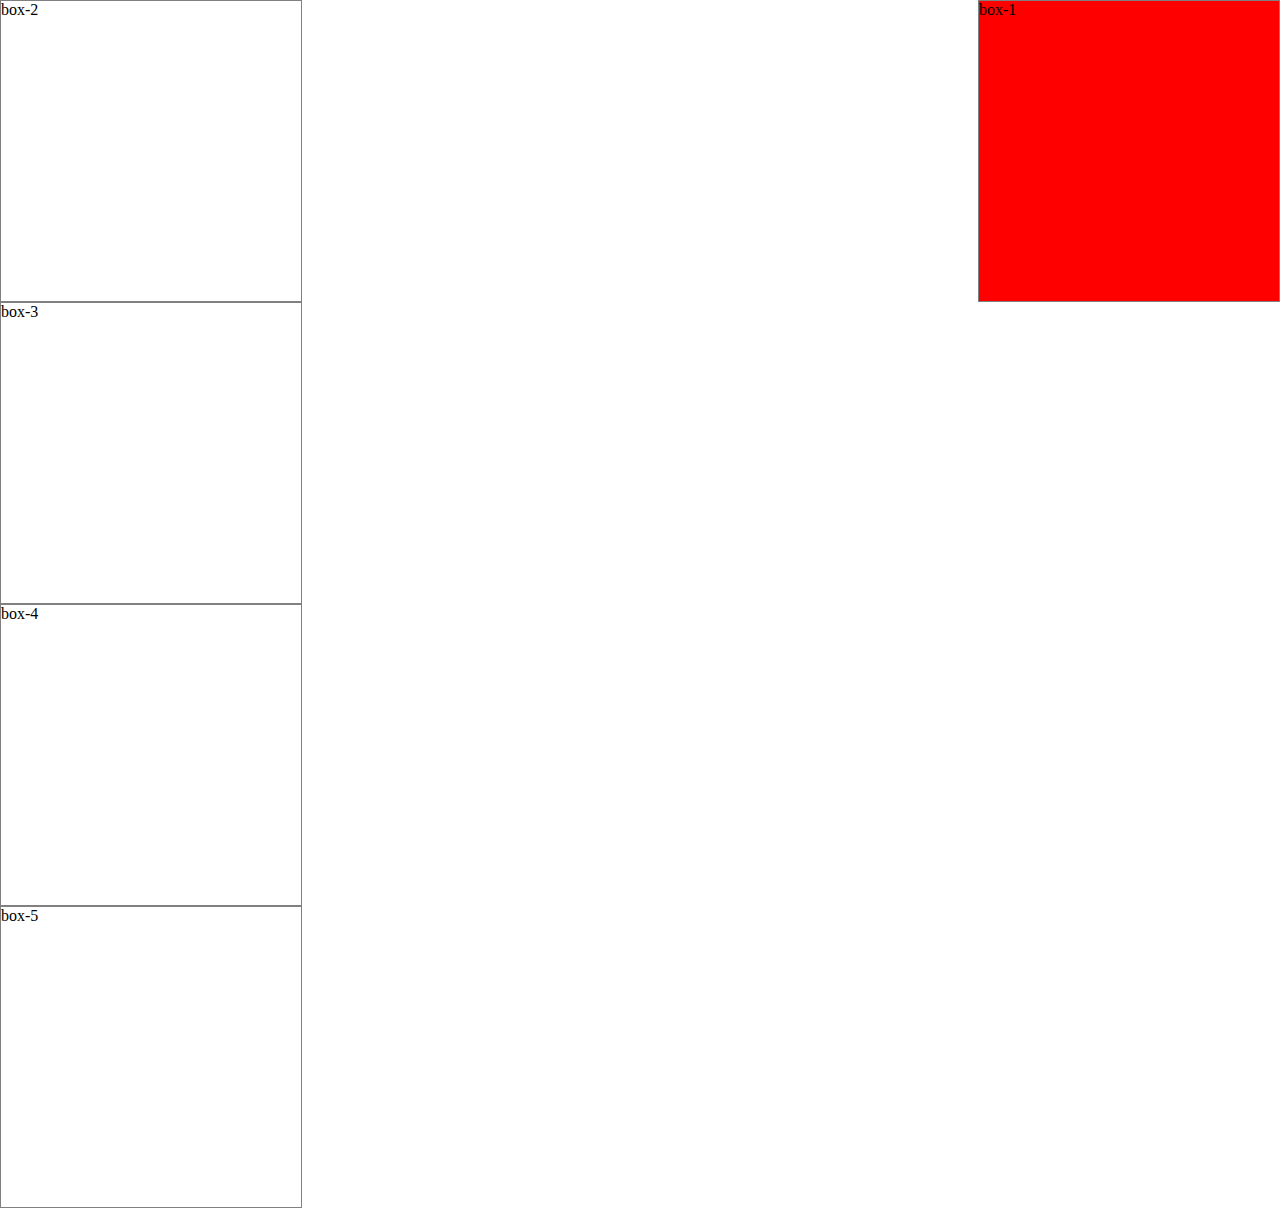
<file: Code/1.CSS/10 . position/index.html>
<!DOCTYPE html>
<html lang="en">
  <head>
    <meta charset="UTF-8" />
    <meta name="viewport" content="width=device-width, initial-scale=1.0" />
    <link rel="stylesheet" href="style.css" />
    <title>Position</title>
  </head>
  <body>
    <div class="box-1">box-1</div>
    <div class="box-2">box-2</div>
    <div class="box-3">box-3</div>
    <div class="box-4">box-4</div>
    <div class="box-5">box-5</div>
  </body>
</html>
</file>
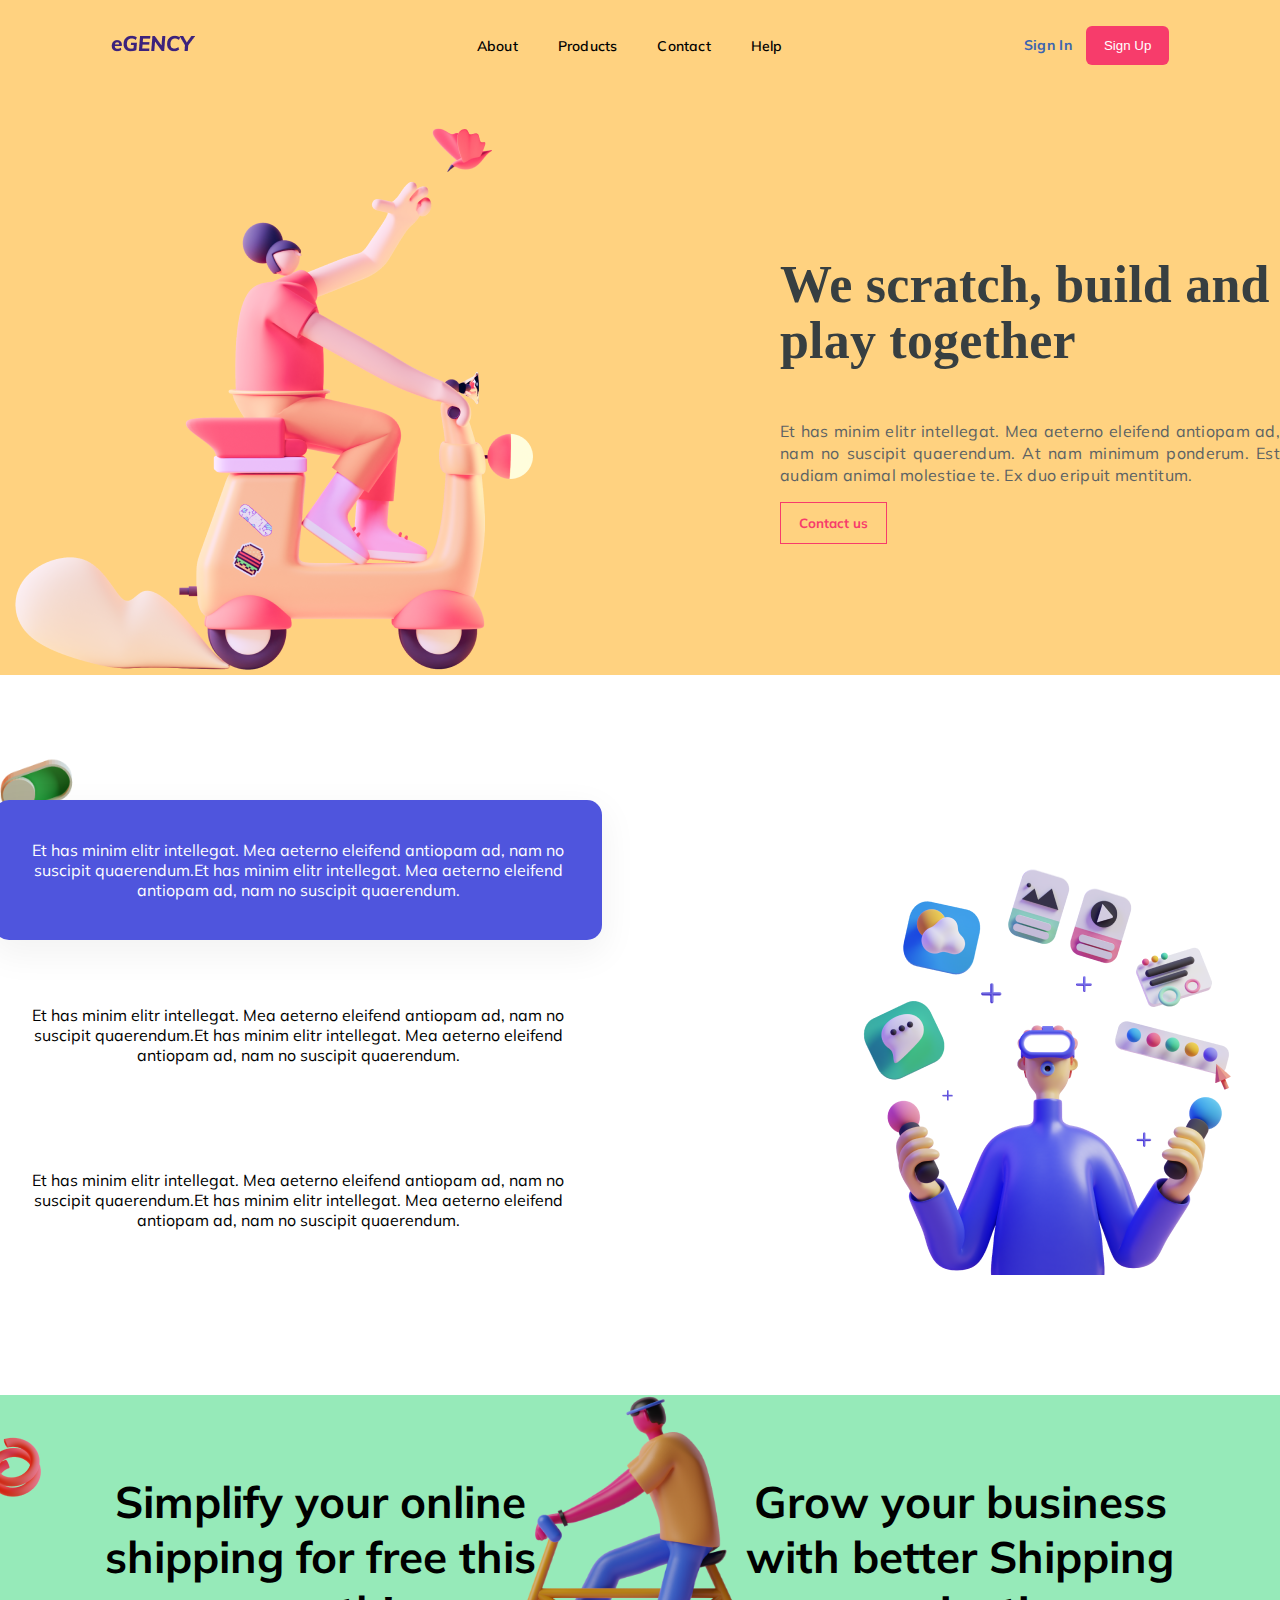
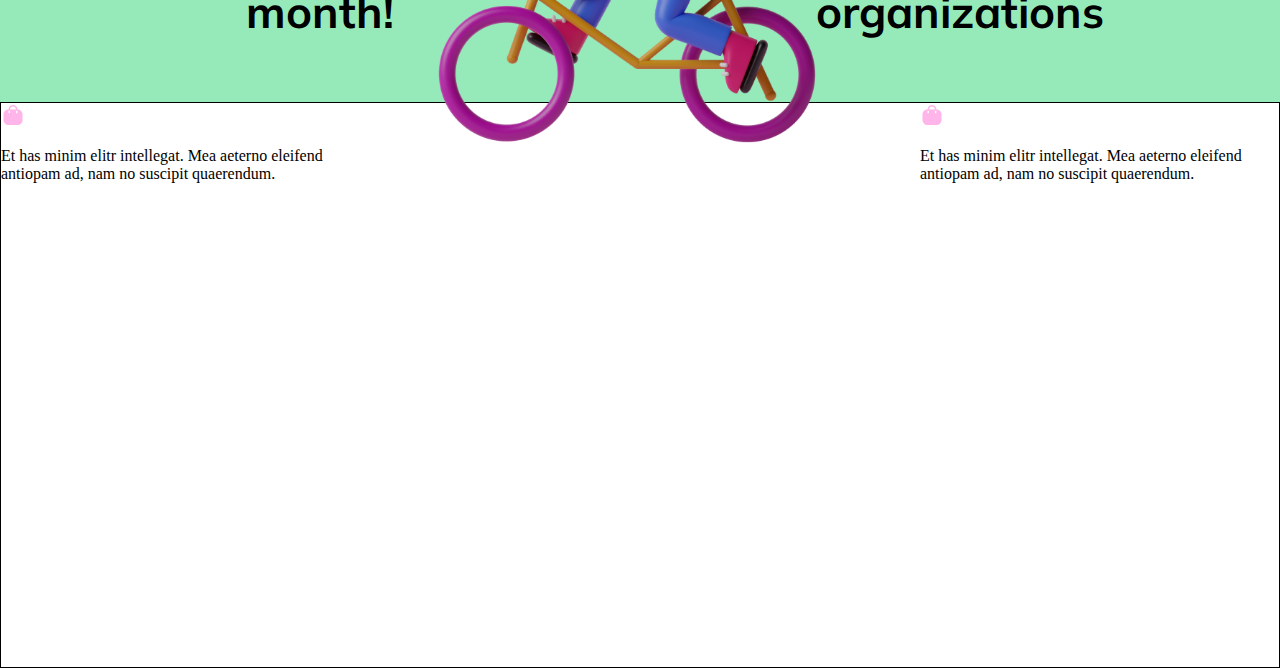
<file: Code/1.CSS/11. Agency Landing Page/index.html>
<!DOCTYPE html>
<html lang="en">
  <head>
    <meta charset="UTF-8" />
    <meta name="viewport" content="width=device-width, initial-scale=1.0" />
    <title>eGENCY</title>
    <link rel="stylesheet" href="style.css" />
  </head>
  <body>
    <!-- start hero section  -->
    <div class="hero-section">
      <div class="up">
        <div class="logo">
          <img src="./img/eGENCY.png" alt="logo" />
        </div>
        <div class="nav-items">
          <ul>
            <li>About</li>
            <li>Products</li>
            <li>Contact</li>
            <li>Help</li>
          </ul>
        </div>
        <div class="buttons">
          <span> Sign In</span>
          <button>Sign Up</button>
        </div>
      </div>
      <div class="bottom">
        <div class="img-chunk">
          <img src="./img/Saly-3.png" alt="hero-img" />
        </div>
        <div class="text-chunk">
          <h1>We scratch, build and play together</h1>
          <p>
            Et has minim elitr intellegat. Mea aeterno eleifend antiopam ad, nam
            no suscipit quaerendum. At nam minimum ponderum. Est audiam animal
            molestiae te. Ex duo eripuit mentitum.
          </p>
          <button>Contact us</button>
        </div>
      </div>
    </div>
    <!-- end hero section  -->
    <!-- start feature section -->
    <div class="feature-section">
      <div class="text-aria">
        <div class="text-block">
          Et has minim elitr intellegat. Mea aeterno eleifend antiopam ad, nam
          no suscipit quaerendum.Et has minim elitr intellegat. Mea aeterno
          eleifend antiopam ad, nam no suscipit quaerendum.
        </div>
        <div class="text-block">
          Et has minim elitr intellegat. Mea aeterno eleifend antiopam ad, nam
          no suscipit quaerendum.Et has minim elitr intellegat. Mea aeterno
          eleifend antiopam ad, nam no suscipit quaerendum.
        </div>
        <div class="text-block">
          Et has minim elitr intellegat. Mea aeterno eleifend antiopam ad, nam
          no suscipit quaerendum.Et has minim elitr intellegat. Mea aeterno
          eleifend antiopam ad, nam no suscipit quaerendum.
        </div>
      </div>
      <div class="fr-img-section">
        <img src="./img/1 1.png" alt="feature img" />
      </div>
    </div>
    <!-- end feature section  -->
    <!-- offer section -->
    <div class="title-section">
      <h1>Simplify your online shipping for free this month!</h1>
      <h1>Grow your business with better Shipping organizations</h1>
    </div>
    <div class="offer-section">
      <div class="ofr-upsec">
        <div class="ofr-text-block">
          <img src="./img/Bag 2.png" alt="block icon" />
          <p>
            Et has minim elitr intellegat. Mea aeterno eleifend antiopam ad, nam
            no suscipit quaerendum.
          </p>
        </div>
        <div class="img-section">
          <img src="./img//Saly-5.png" alt="saly img" />
        </div>
        <div class="ofr-text-block">
          <img src="./img/Bag 2.png" alt="block icon" />
          <p>
            Et has minim elitr intellegat. Mea aeterno eleifend antiopam ad, nam
            no suscipit quaerendum.
          </p>
        </div>
      </div>
    </div>
  </body>
</html>
</file>
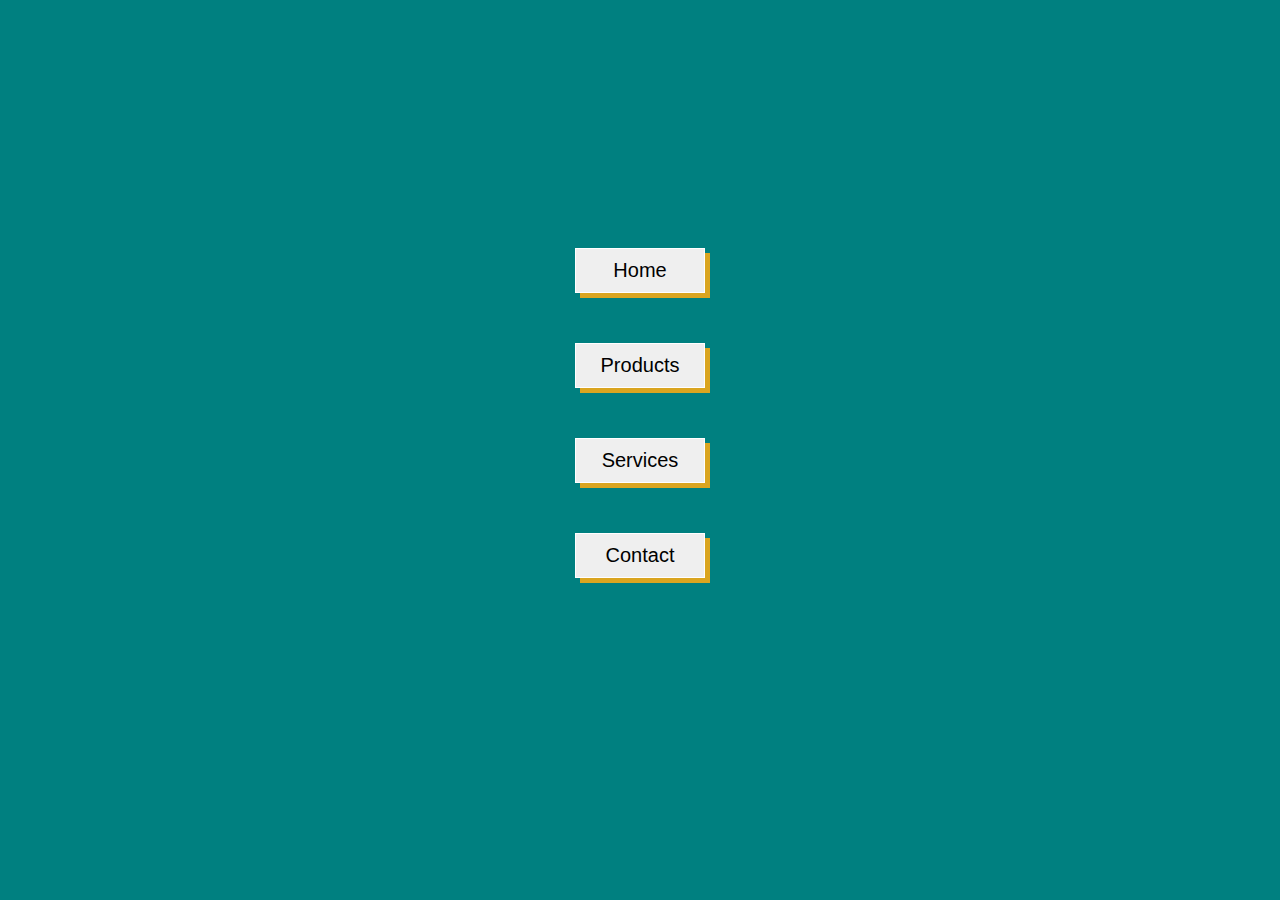
<file: Code/1.CSS/3.shadow button/index.html>
<!DOCTYPE html>
<html lang="en">
  <head>
    <meta charset="UTF-8" />
    <meta name="viewport" content="width=device-width, initial-scale=1.0" />
    <link rel="stylesheet" href="style.css" />
    <title>Shadow Buttons</title>
  </head>
  <body>
    <div class="button_container">
      <button>Home</button>
      <button>Products</button>
      <button>Services</button>
      <button>Contact</button>
    </div>
  </body>
</html>
</file>
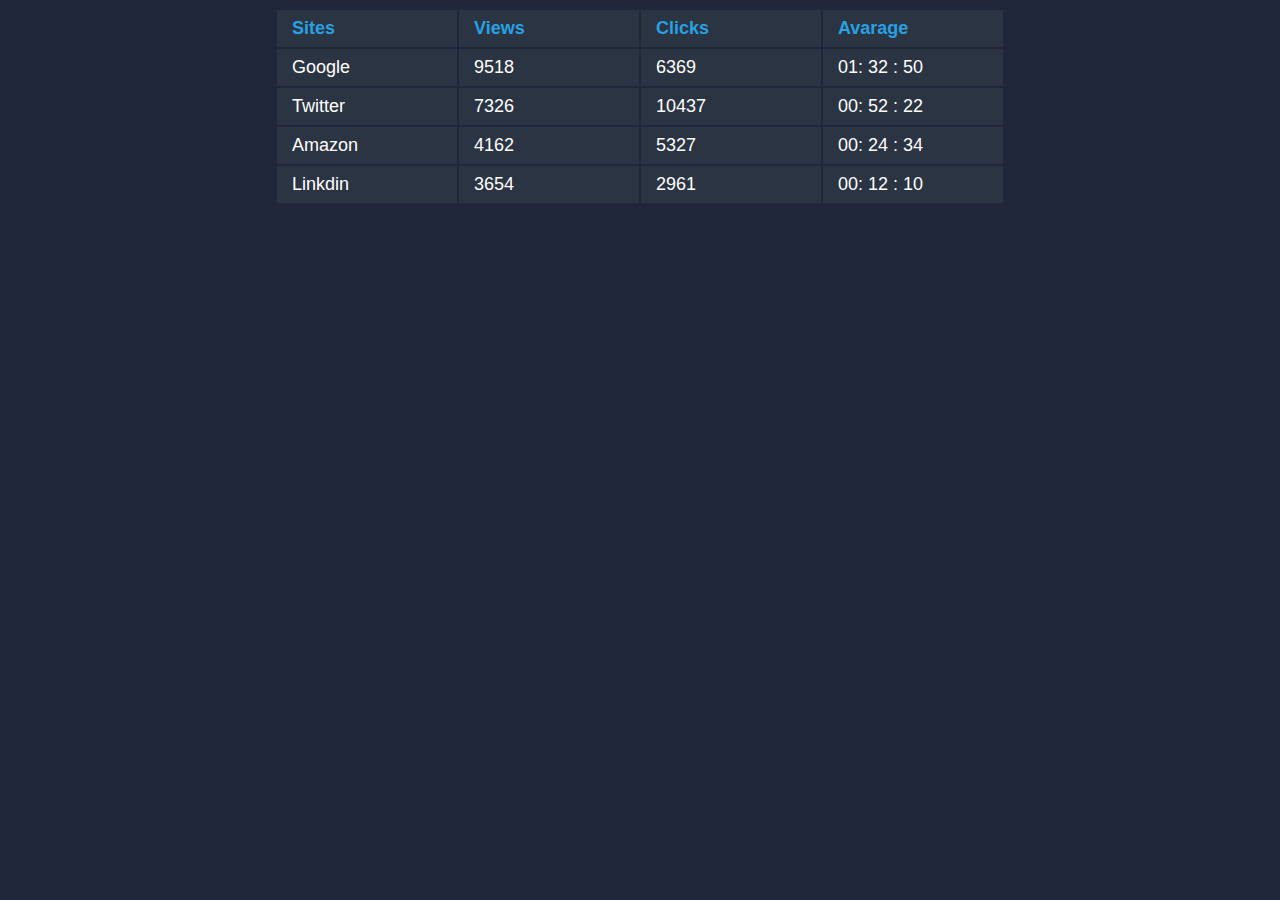
<file: Code/1.CSS/4. Css Table/index.html>
<!DOCTYPE html>
<html lang="en">
  <head>
    <meta charset="UTF-8" />
    <meta name="viewport" content="width=device-width, initial-scale=1.0" />
    <link rel="stylesheet" href="style.css" />
    <title>Css Table</title>
  </head>
  <body>
    <table>
      <tr>
        <th>Sites</th>
        <th>Views</th>
        <th>Clicks</th>
        <th>Avarage</th>
      </tr>
      <tr>
        <td>Google</td>
        <td>9518</td>
        <td>6369</td>
        <td>01: 32 : 50</td>
      </tr>
      <tr>
        <td>Twitter</td>
        <td>7326</td>
        <td>10437</td>
        <td>00: 52 : 22</td>
      </tr>
      <tr>
        <td>Amazon</td>
        <td>4162</td>
        <td>5327</td>
        <td>00: 24 : 34</td>
      </tr>
      <tr>
        <td>Linkdin</td>
        <td>3654</td>
        <td>2961</td>
        <td>00: 12 : 10</td>
      </tr>
    </table>
  </body>
</html>
</file>
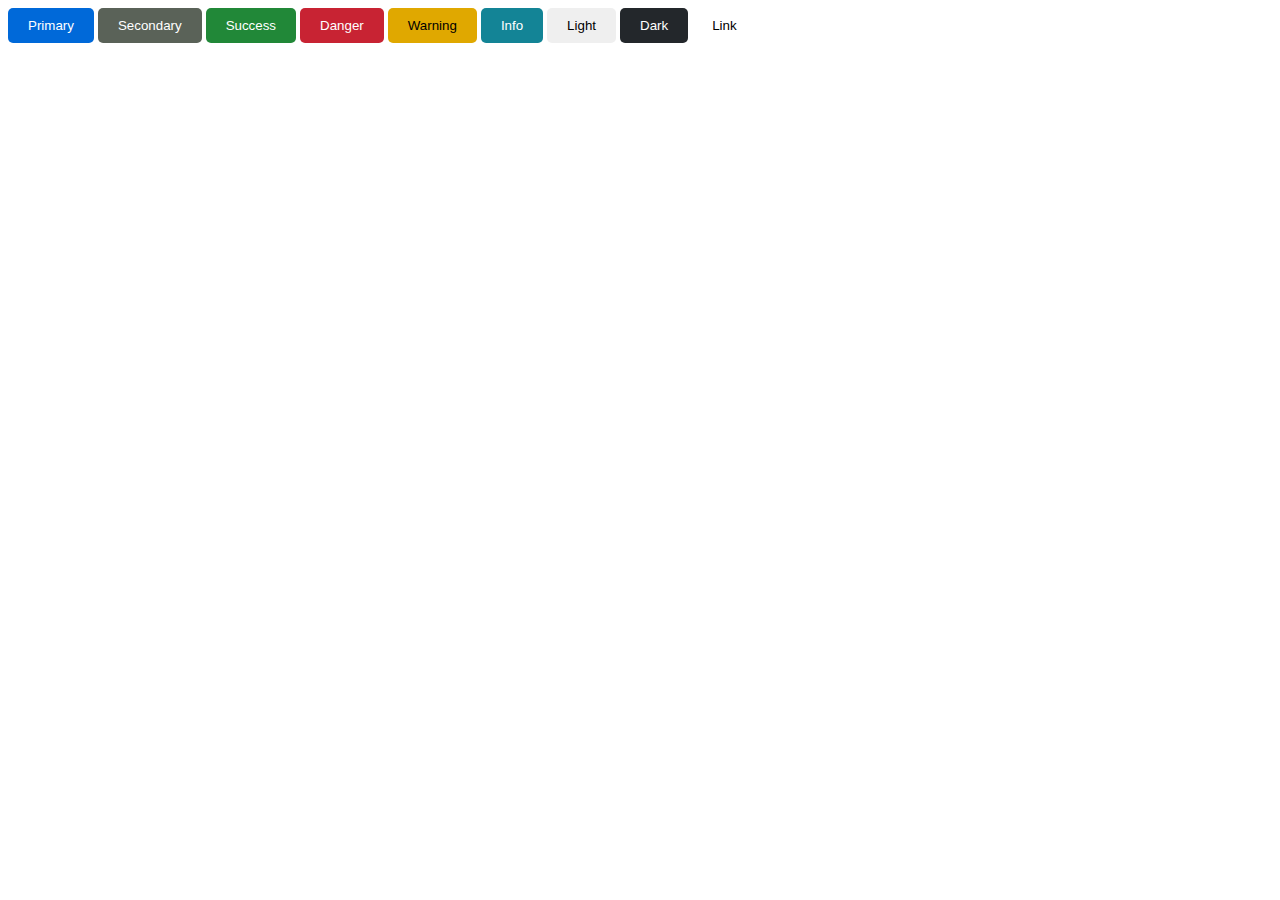
<file: Code/1.CSS/5. Bootstrap Button/index.html>
<!DOCTYPE html>
<html lang="en">
  <head>
    <meta charset="UTF-8" />
    <meta name="viewport" content="width=device-width, initial-scale=1.0" />
    <title>Bootstrap Button</title>
    <link rel="stylesheet" href="style.css" />
  </head>
  <body>
    <button class="bayezid primary">Primary</button>
    <button class="bayezid scondary">Secondary</button>
    <button class="bayezid success">Success</button>
    <button class="bayezid danger">Danger</button>
    <button class="bayezid warning">Warning</button>
    <button class="bayezid info">Info</button>
    <button class="bayezid">Light</button>
    <button class="bayezid dark">Dark</button>
    <button class="bayezid link">Link</button>
  </body>
</html>
</file>
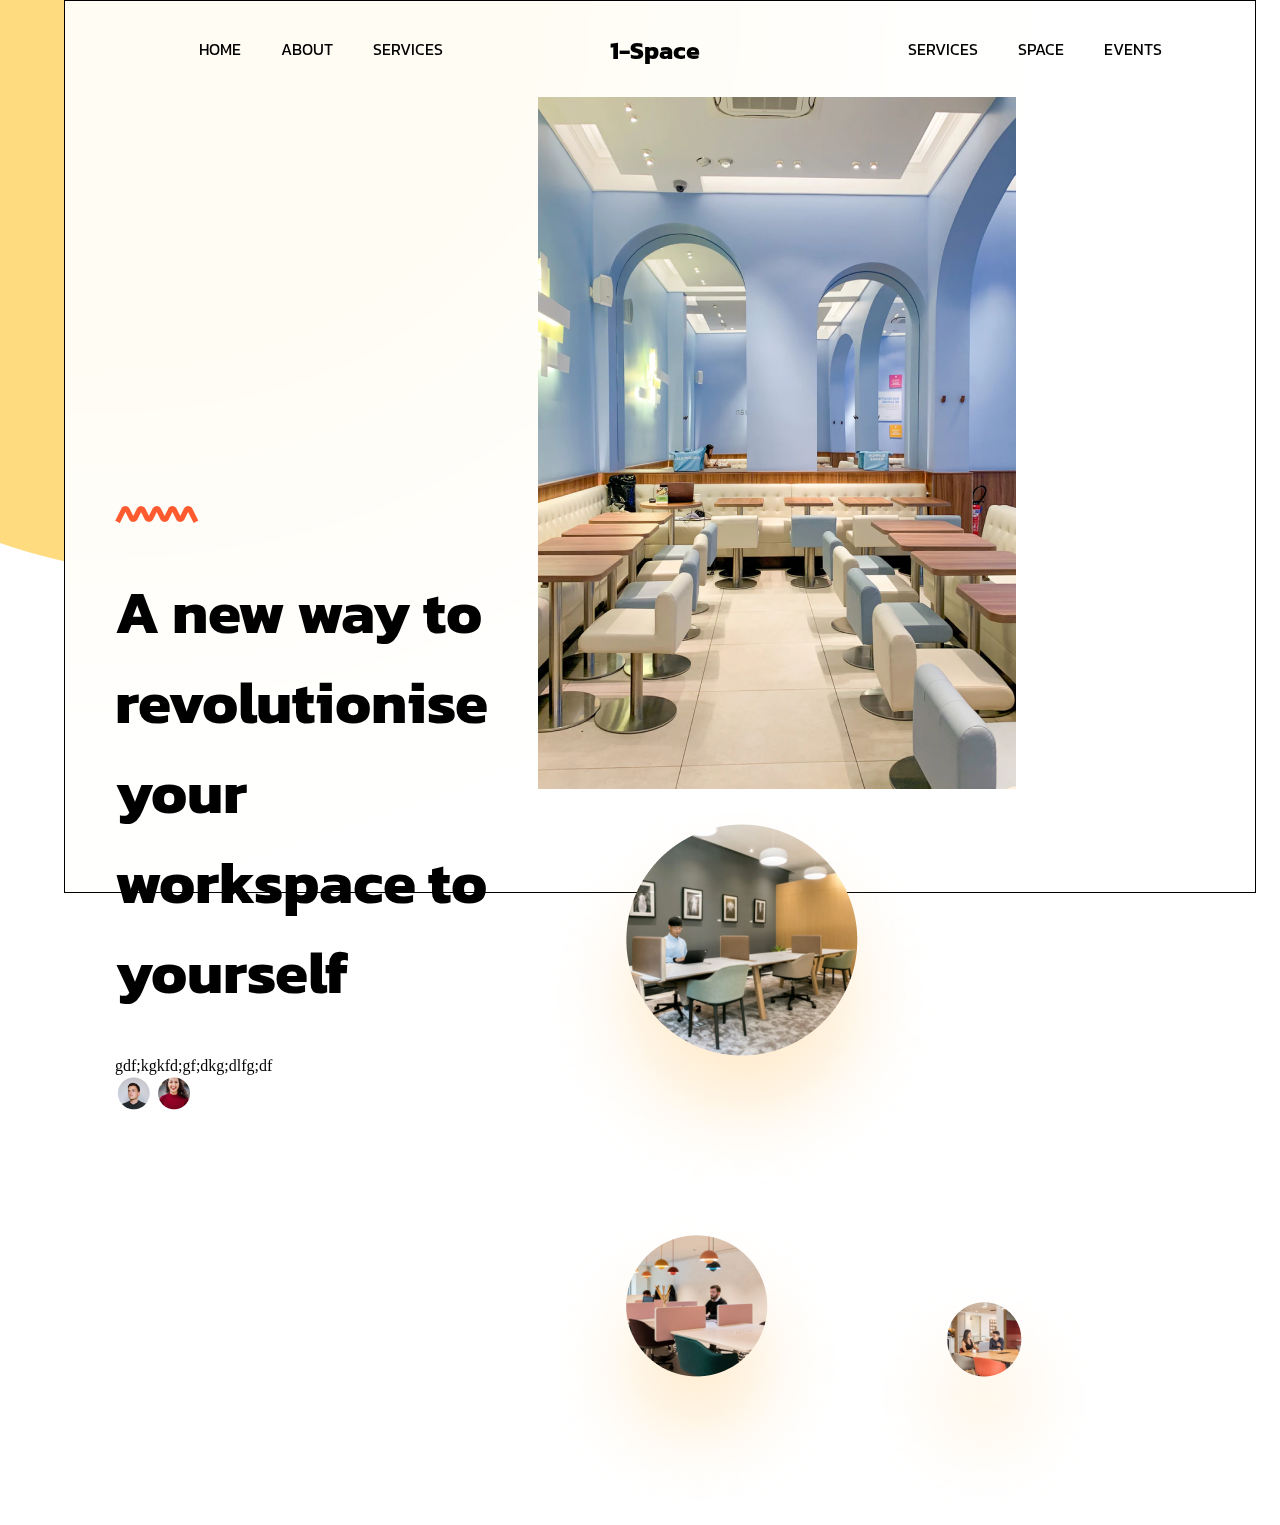
<file: Code/1.CSS/6. Freebie/index.html>
<!DOCTYPE html>
<html lang="en">
  <head>
    <meta charset="UTF-8" />
    <meta name="viewport" content="width=device-width, initial-scale=1.0" />
    <link rel="stylesheet" href="style.css" />
    <title>Freebie - Coworking Landing Page</title>
  </head>
  <body>
    <main>
      <div class="bg-img">
        <img src="./img/Ellipse 38.png" alt="bg image" />
      </div>
      <div class="hero-section">
        <div class="hero-main-div">
          <nav>
            <div class="first-nav-ele">
              <ul>
                <li>Home</li>
                <li>About</li>
                <li>Services</li>
              </ul>
            </div>
            <div class="second-nav-ele">1-Space</div>
            <div class="third-nav-ele">
              <ul>
                <li>Services</li>
                <li>Space</li>
                <li>Events</li>
              </ul>
            </div>
          </nav>
        </div>
        <div class="hero-main-div2">
          <div class="left-side">
            <img src="./img/Vector 1.png" alt="victor" />
            <h1>A new way to revolutionise your workspace to yourself</h1>
            <div class="text-bar">gdf;kgkfd;gf;dkg;dlfg;df</div>
            <div class="visited-section">
              <img src="./img/Ellipse 31.png" alt="" />
              <img src="./img/Ellipse 32.png" alt="" />
            </div>
          </div>

          <div class="right-side">
            <img src="./img/image 50.png" alt="" />
            <img src="./img/Ellipse 1.png" alt="" />
            <img src="./img/Ellipse 2.png" alt="" />
            <img src="./img/Ellipse 3.png" alt="" />
          </div>
        </div>
      </div>
    </main>
  </body>
</html>
</file>
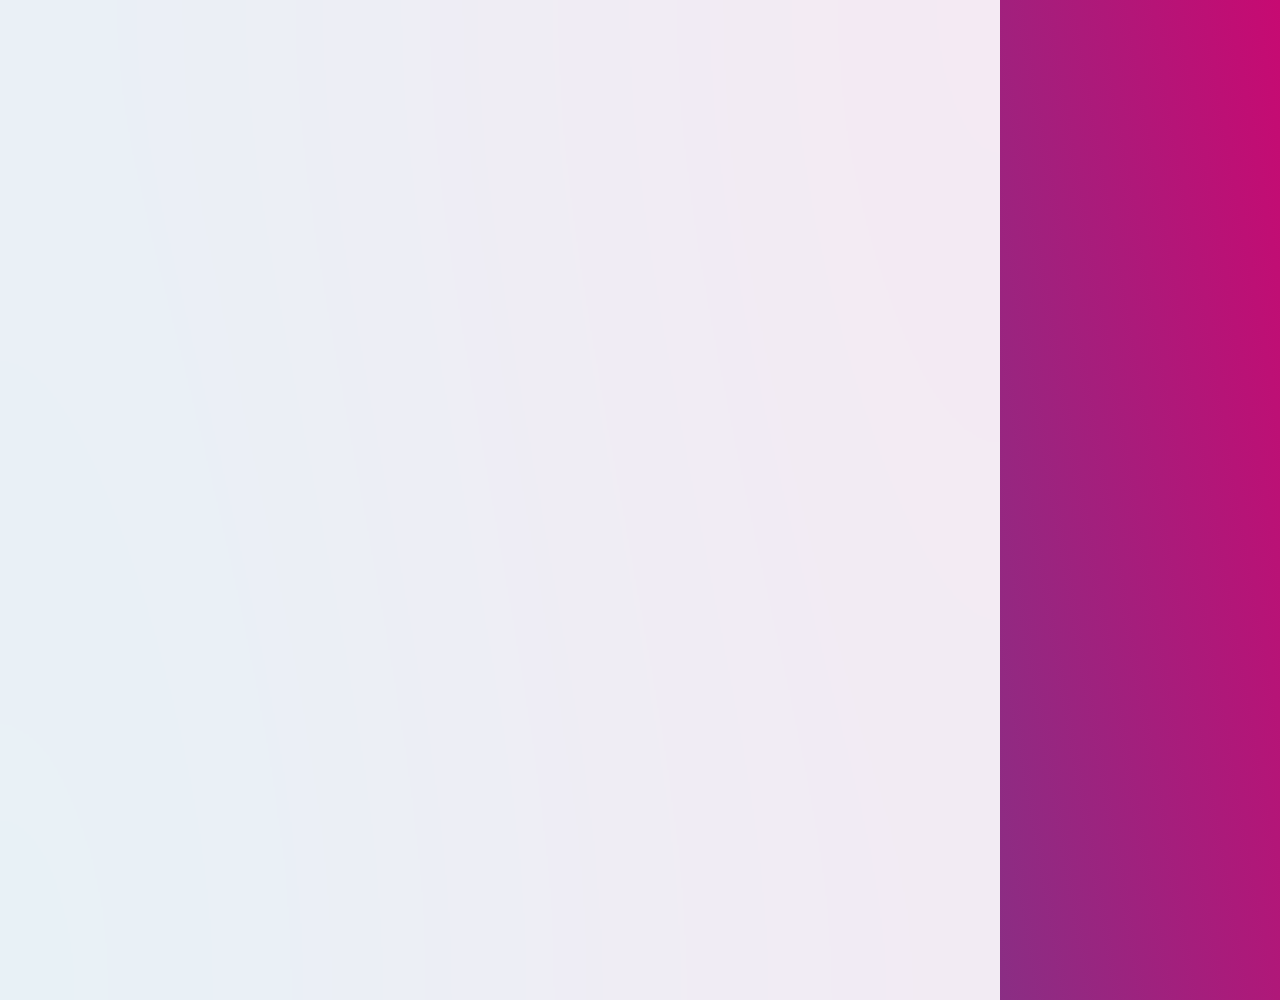
<file: Code/1.CSS/7. Gradient Background/index.html>
<!DOCTYPE html>
<html lang="en">
  <head>
    <meta charset="UTF-8" />
    <meta name="viewport" content="width=device-width, initial-scale=1.0" />
    <title>Blur Gradient Background</title>
    <link rel="stylesheet" href="style.css" />
  </head>
  <body>
    <div class="up"></div>
    <div class="down"></div>
    <div class="left"></div>
    <div class="right"></div>
  </body>
</html>
</file>
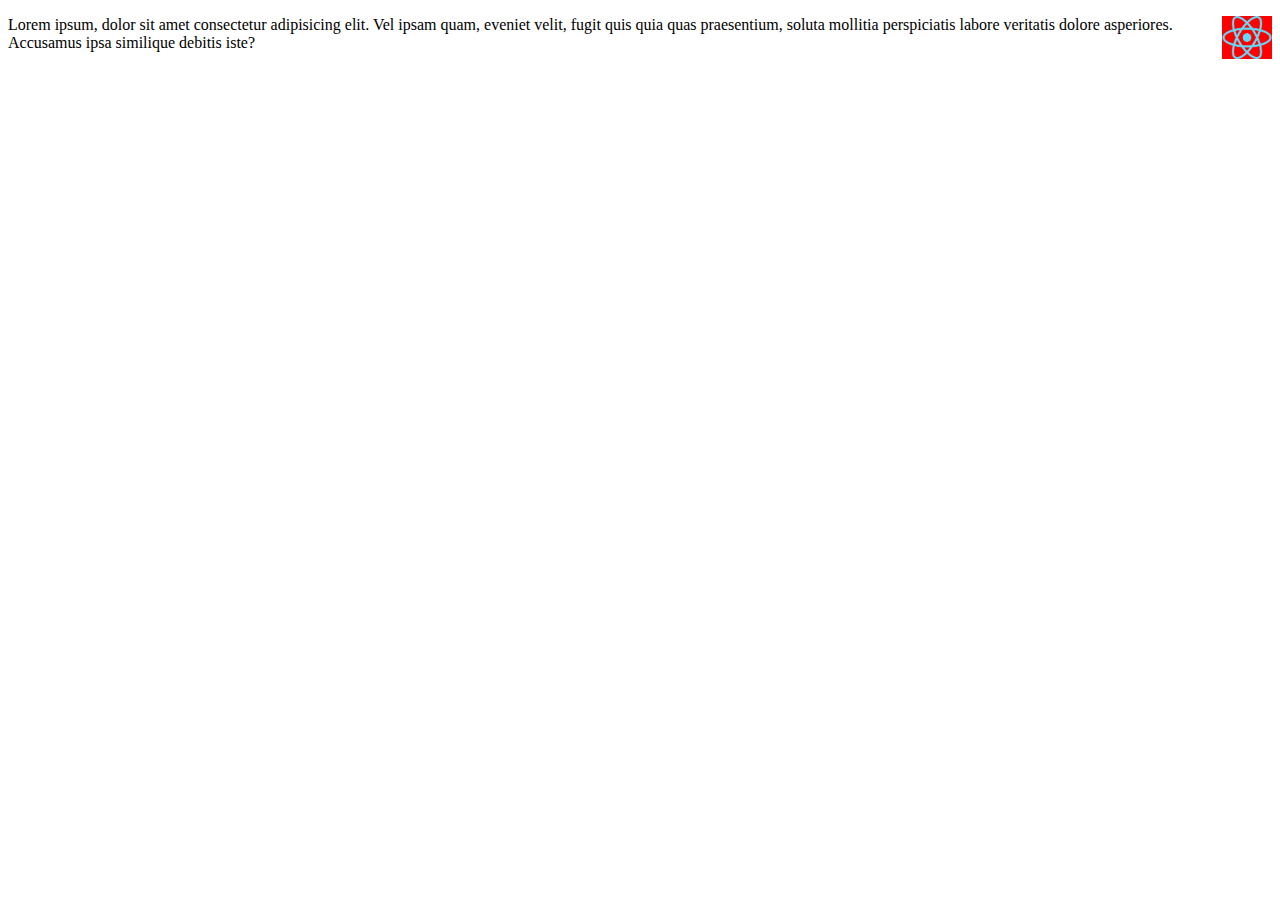
<file: Code/1.CSS/8. float/index.html>
<!DOCTYPE html>
<html lang="en">
  <head>
    <meta charset="UTF-8" />
    <meta name="viewport" content="width=device-width, initial-scale=1.0" />
    <title>float</title>
    <link rel="stylesheet" href="style.css" />
  </head>
  <body>
    <img src="React-icon.svg.png" alt="react logo" />
    <p>
      Lorem ipsum, dolor sit amet consectetur adipisicing elit. Vel ipsam quam,
      eveniet velit, fugit quis quia quas praesentium, soluta mollitia
      perspiciatis labore veritatis dolore asperiores. Accusamus ipsa similique
      debitis iste?
    </p>
  </body>
</html>
</file>
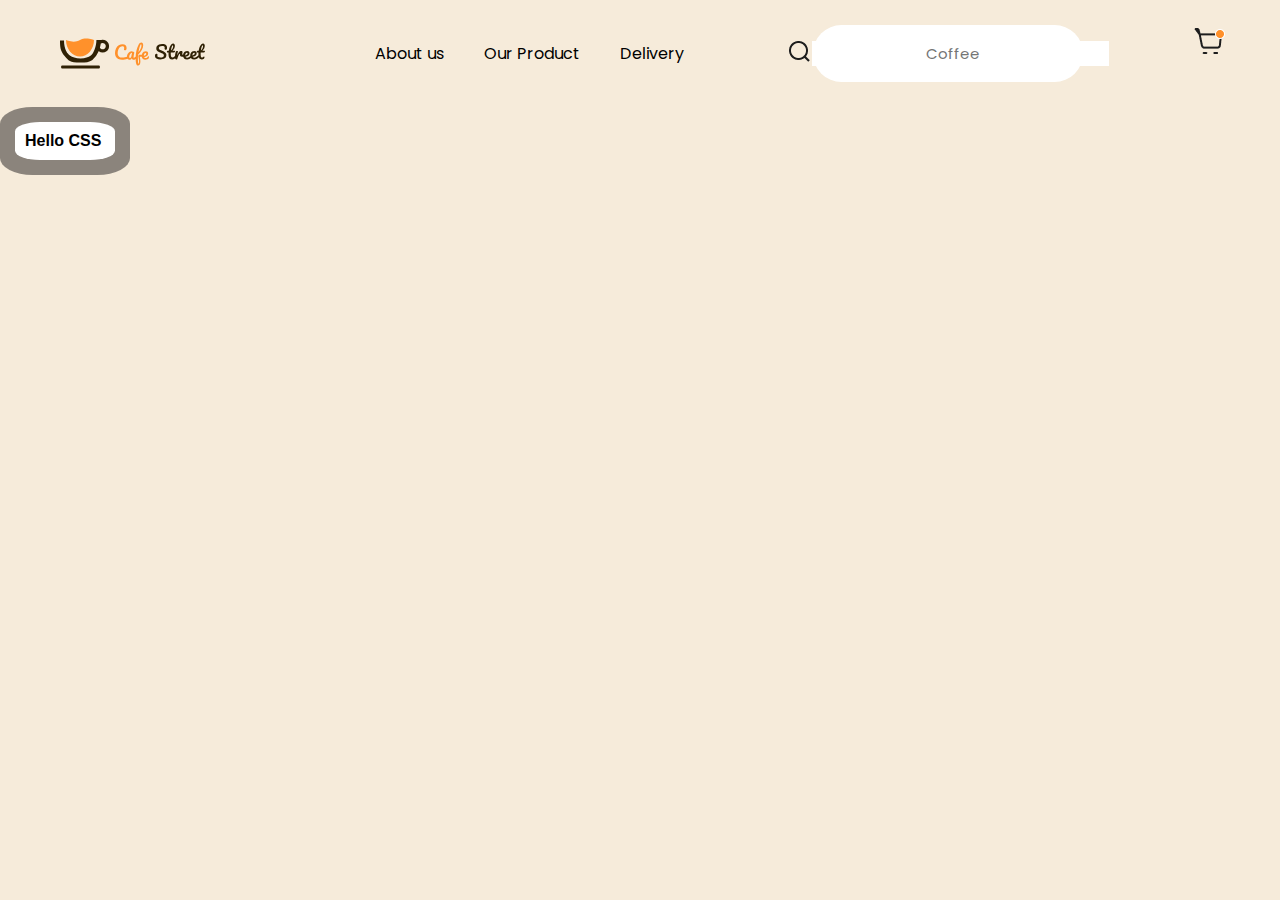
<file: Code/1.CSS/9. Coffee - Landing-page/index.html>
<!DOCTYPE html>
<html lang="en">
  <head>
    <meta charset="UTF-8" />
    <meta name="viewport" content="width=device-width, initial-scale=1.0" />
    <link rel="stylesheet" href="style.css" />
    <title>Coffee</title>
  </head>
  <body>
    <main>
      <div class="nav-section">
        <img src="./img/logo_coffe.svg" alt="logo" />
        <div class="menu-item">
          <ul>
            <li>About us</li>
            <li>Our Product</li>
            <li>Delivery</li>
          </ul>
        </div>
        <div class="search-bar">
          <div class="search-img">
            <img src="./img/akar-icons_search.png" alt="" />
          </div>

          <input type="search" placeholder="Coffee" />
        </div>
        <div class="cart-icon">
          <img src="./img/icons_cart.png" alt="" />
        </div>
      </div>
      <div class="outer">
        <div class="inner">Hello CSS</div>
      </div>
    </main>
  </body>
</html>
</file>
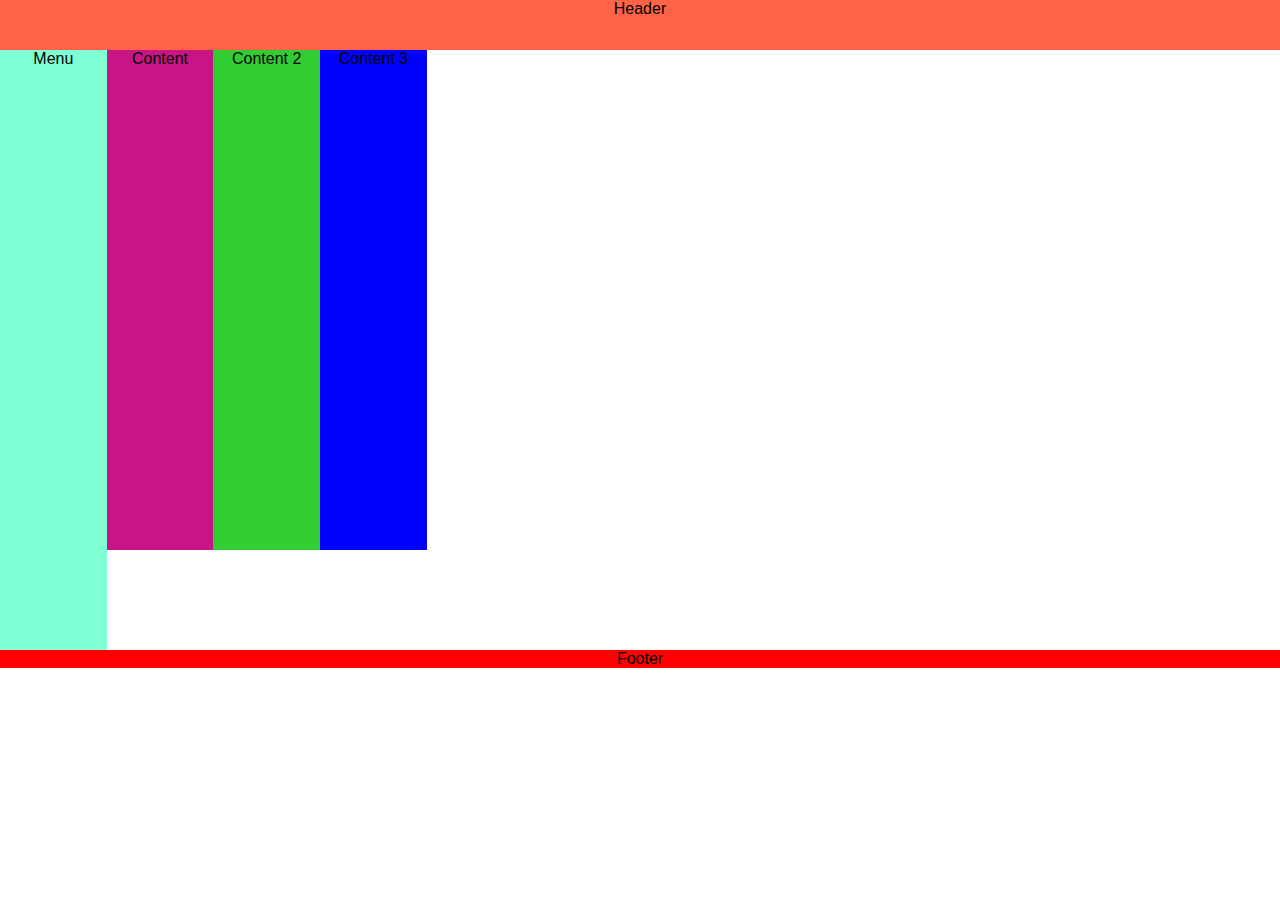
<file: Code/1.CSS/New folder/index.html>
<!DOCTYPE html>
<html lang="en">
  <head>
    <meta charset="UTF-8" />
    <meta name="viewport" content="width=device-width, initial-scale=1.0" />
    <title>CSS Grid</title>
    <link rel="stylesheet" href="style.css" />
  </head>
  <body>
    <div class="container">
      <div class="div1">Header</div>
      <div class="div2">Menu</div>
      <div class="div3">Content</div>
      <div class="div4">Content 2</div>
      <div class="div5">Content 3</div>
      <div class="div6">Footer</div>
    </div>
  </body>
</html>
</file>
<file: Code/1.CSS/10 . position/style.css>
body {
  margin: 0;
  padding: 0;
  box-sizing: border-box;
}
div {
  width: 300px;
  height: 300px;
  border: 1px solid gray;
}
.box-1 {
  background: red;
  position: absolute;
  /* left: 300px; */
  right: 0px;
}
</file>
<file: Code/1.CSS/11. Agency Landing Page/style.css>
@import url("https://fonts.googleapis.com/css2?family=Mulish:wght@300;400;600;700;900&display=swap");
body {
  margin: 0;
  padding: 0;
  box-sizing: border-box;
}
.hero-section {
  height: 75vh;
  background: rgba(255, 165, 2, 0.5);
  display: flex;
  flex-direction: column;
}
.up {
  display: flex;
  justify-content: space-around;
  height: 80px;
  align-items: center;
  flex: 1;
}
.nav-items > ul {
  display: flex;
}
.nav-items > ul > li {
  list-style: none;
  margin: 0px 20px;
  font-family: "Mulish", sans-serif;
  font-size: 14px;
  font-style: normal;
  font-weight: 600;
  line-height: 18px;
  letter-spacing: 0.2px;
  cursor: pointer;
}
.buttons > span {
  color: #3c64b1;
  text-align: center;
  font-family: "Mulish", sans-serif;
  font-size: 14px;
  font-style: normal;
  font-weight: 700;
  line-height: 18px;
  letter-spacing: 0.3px;
}
.buttons > button {
  display: inline-flex;
  padding: 12px 18px;
  align-items: center;
  border-radius: 6px;
  background: #f73c6b;
  margin-left: 10px;
  color: white;
  border: none;
  cursor: pointer;
}
.bottom {
  flex: 5;
  display: flex;
  justify-content: center;
  align-items: center;
}
.bottom > * {
  margin: 0px 100px;
}
.text-chunk {
  display: flex;
  flex-direction: column;
  align-items: center;
}

.text-chunk > h1 {
  color: #373f41;

  font-size: 52px;
  font-style: normal;
  font-weight: 700;
  line-height: 56px;
  letter-spacing: 0.2px;
  width: 500px;
}
.text-chunk > p {
  color: #5c6264;
  text-align: justify;
  font-family: "Mulish", sans-serif;
  font-size: 16px;
  font-style: normal;
  font-weight: 400;
  line-height: 22px;
  letter-spacing: 0.3px;
  width: 500px;
}
.text-chunk > button {
  align-self: flex-start;
  width: Hug(111px);
  height: Hug(42px);
  top: 522px;
  left: 762px;
  padding: 12px 18px 12px 18px;
  border: 1px;
  background: #ffd280;
  border: 1px solid #f73c6b;
  color: #f73c6b;
  font-family: "Mulish", sans-serif;
  font-weight: 700;
}
.feature-section {
  background-image: url("./img/doodle-3\ 1.png");
  background-repeat: no-repeat;
  background-size: 100px;
  background-position-y: 50px;
  display: flex;
  height: 80vh;
  align-items: center;
  justify-content: center;
}
.feature-section > * {
  margin: 0px 100px;
}
/* .text-aria {
  flex: 1;
}
.fr-img-section {
  flex: 0.5;
} */
.text-block {
  width: 588px;
  height: 120px;
  flex-shrink: 0;
  display: flex;
  align-items: center;
  text-align: center;
  font-family: "Mulish", sans-serif;
  padding: 10px;
  margin: 25px 0px;
  cursor: pointer;
}
.text-block:nth-child(1) {
  border-radius: 15px;
  background: #4f55dd;
  box-shadow: 0px 12px 35px 4px rgba(0, 0, 0, 0.05);
  color: white;
}
.text-block:hover {
  border-radius: 15px;
  background: #4f55dd;
  box-shadow: 0px 12px 35px 4px rgba(0, 0, 0, 0.05);
  color: white;
}
.title-section {
  background-image: url("./img/doodle-4\ 1.png");
  background-repeat: no-repeat;
  display: flex;
  justify-content: space-around;
  background-color: rgba(46, 213, 115, 0.5);
  width: 100%;
  height: 307px;
  flex-shrink: 0;
}
.title-section > h1 {
  text-align: center;
  font-size: 44px;
  font-family: "Mulish", sans-serif;
  width: 500px;
  padding: 50px;
}
.offer-section {
  /* display: flex; */
}
.ofr-upsec {
  display: flex;
  justify-content: sp;
  border: 1px solid black;
}
.img-section {
  position: relative;
  bottom: 510px;
}
.img-section > img {
  width: 100%;
}
.ofr-text-block {
  text-align: left;
  width: 500px;
}
</file>
<file: Code/1.CSS/3.shadow button/style.css>
body {
  background: #008080;
  display: flex;
  justify-content: center;
}
.button_container {
  display: flex;
  height: 90vh;
  flex-direction: column;
  justify-content: center;
}
.button_container > button {
  display: block;
  font-size: 20px;
  margin: 25px;
  padding: 10px 25px;
  border: 1px solid white;
  cursor: pointer;
  box-shadow: 5px 5px #daa520;
}
button:hover {
  zoom: 110%;
}
</file>
<file: Code/1.CSS/4. Css Table/style.css>
body {
  background: #20273a;
  display: flex;
  justify-content: center;
}
tr,
th,
td {
  width: 150px;
  padding: 8px 15px;
  text-align: left;
  background: #2b3442;
  color: white;
  font-size: 18px;
  font-family: sans-serif;
}
th {
  color: #27a1e3;
}
tr:nth-child(2) {
  background: #313c4e;
}
tr:nth-child(4) {
  background: #313c4e;
}
tr:nth-child(3) {
  background: #2b3442;
}
tr:nth-child(5) {
  background: #2b3442;
}
</file>
<file: Code/1.CSS/5. Bootstrap Button/style.css>
body {
}
.bayezid {
  padding: 10px 20px;
  border: none;
  cursor: pointer;
  font-family: sans-serif;
  border-radius: 5px;
}
.primary {
  background: #0069d9;
  color: white;
}
.scondary {
  background: #5a6258;
  color: white;
}
.success {
  background: #218838;
  color: white;
}
.danger {
  background: #c82333;
  color: white;
}
.warning {
  background: #e0a800;
  color: black;
}
.info {
  background: #138496;
  color: white;
}
.dark {
  background: #23272b;
  color: white;
}
.link {
  background: white;
  color: black;
}
.link:hover {
  color: blue;
  text-decoration: underline;
}
button:hover {
  filter: brightness(80%);
}
</file>
<file: Code/1.CSS/6. Freebie/style.css>
@import url("https://fonts.googleapis.com/css2?family=Kanit:wght@100;200;400&display=swap");
body {
  margin: 0;
  padding: 0;
  box-sizing: border-box;
}
main {
  display: flex;
}
.bg-img {
  position: relative;
  z-index: 0;
}
.hero-section {
  width: 93%;
  height: 99vh;
  border: 1px solid black;
  position: absolute;
  top: 0;
  left: 5%;
  background: rgba(255, 255, 255, 0.9);
  backdrop-filter: blur(192.00999450683594px);
}
.hero-section {
  display: flex;
  flex-direction: column;
}
nav {
  display: flex;
  justify-content: space-around;
  padding: 20px 0px;
}
ul {
  display: flex;
}
li {
  list-style: none;
  font-family: kanit;
  margin: 0px 20px;
  cursor: pointer;
  text-transform: uppercase;
  font-weight: 400;
}
.second-nav-ele {
  font-size: 25px;
  font-family: kanit;
  font-weight: 700;
  margin-top: 10px;
}
.hero-main-div2 {
  display: flex;
  align-items: center;
  justify-content: center;
}
.left-side {
  width: 500px;
  margin: 0px 50px;
}
.left-side > h1 {
  font-size: 60px;
  font-family: kanit;
}
</file>
<file: Code/1.CSS/7. Gradient Background/style.css>
body {
  margin: 0;
  padding: 0;
  min-height: 99vh;
  background-image: linear-gradient(80deg, rgb(5, 124, 172), rgb(199, 10, 114));
  overflow: hidden;
}
.up {
  width: 1000px;
  height: 1000px;
  background: rgba(255, 255, 255, 0.9);
  backdrop-filter: blur(192.00999450683594px);
}
</file>
<file: Code/1.CSS/8. float/style.css>
img {
  width: 50px;
  background: red;
  float: right;
}
</file>
<file: Code/1.CSS/9. Coffee - Landing-page/style.css>
@import url("https://fonts.googleapis.com/css2?family=Poppins:wght@400;700&display=swap");

body {
  padding: 0;
  margin: 0;
  box-sizing: border-box;
}
main {
  background: #f6ebda;
  height: 100vh;
}
.nav-section {
  display: flex;
  justify-content: space-around;
  padding: 25px 0px;
}
ul {
  display: flex;
}
li {
  list-style-type: none;
  margin: 0px 20px;
  font-family: "Poppins", sans-serif;
}
.search-bar {
  width: 250px;
  background: white;
  display: flex;
  padding: 0px 10px;
  justify-content: center;
  align-items: center;
  border-radius: 45px;
}
.search-bar > input {
  font-size: 15px;
  border: none;
  outline: none;
  text-align: center;
  font-family: "Poppins", sans-serif;
}

.outer {
  background: rgba(32, 30, 30, 0.5);
  width: 100px;
  padding: 15px;
  border-radius: 25%;
}
.inner {
  width: 80px;
  background: white;
  font-family: sans-serif;
  font-weight: bold;
  border-radius: 25%;
  padding: 10px;
}
</file>
<file: Code/1.CSS/New folder/style.css>
body {
  margin: 0;
  padding: 0;
  font-family: sans-serif;
}

.container {
  display: grid;
  grid-template-columns: repeat(12, 1fr);
  grid-template-rows: 50px 500px 100px;
}
div {
  color: black;
  text-align: center;
}

.div1 {
  grid-column: 1/-1;
  background: tomato;
}
.div2 {
  grid-row: 2/-1;
  background: aquamarine;
}
.div3 {
  background: mediumvioletred;
}
.div4 {
  background: limegreen;
}
.div5 {
  background: blue;
}
.div6 {
  grid-column: 1/-1;
  background: red;
}
</file>
